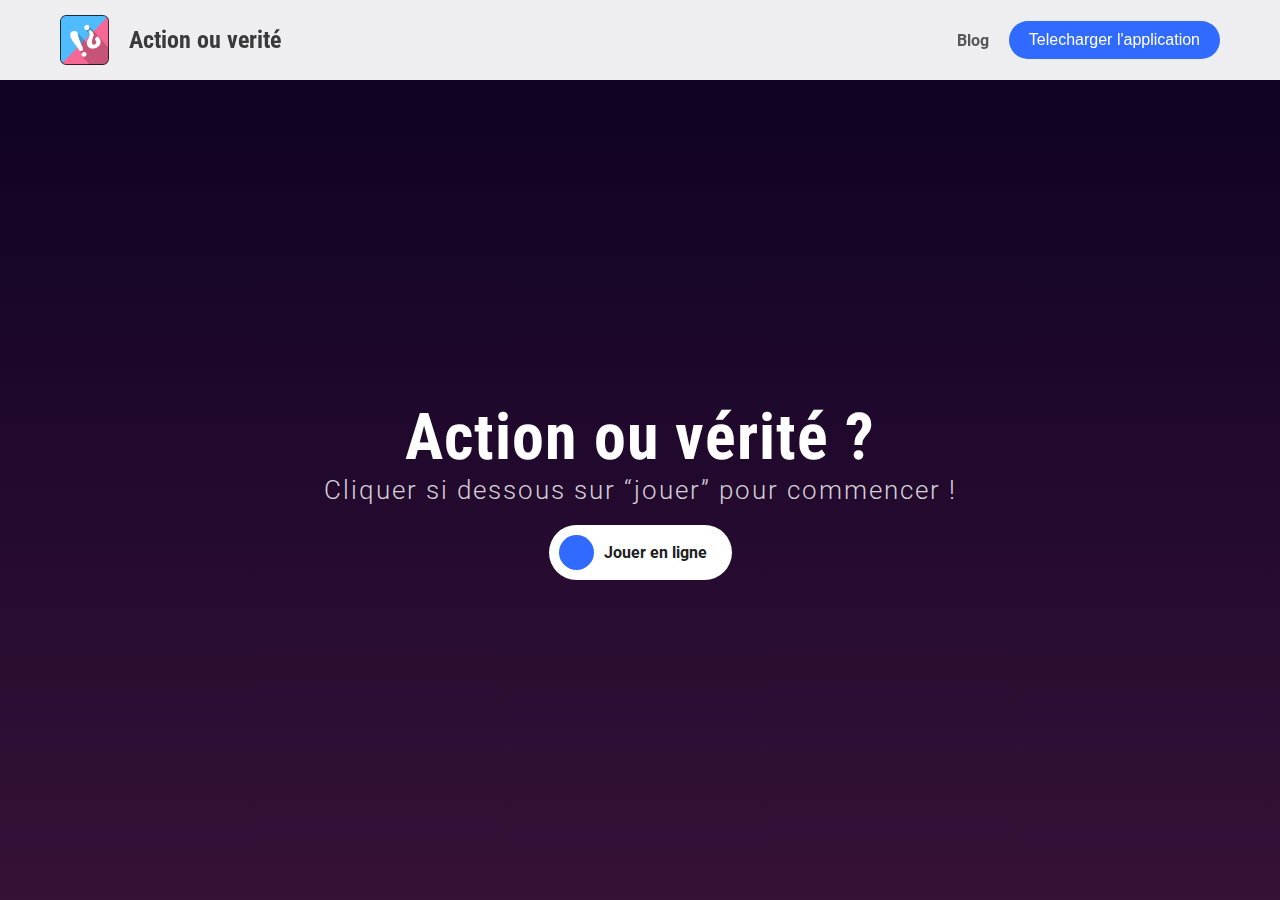
<file: index.html>
<!DOCTYPE html>
<html lang="fr">
<head>
    <meta charset="UTF-8">
    <meta name="viewport" content="width=device-width, initial-scale=1.0">
    <title>Action ou verité</title>

    <!-- css -->
    <link rel="stylesheet" href="./assets/style/style.css">
    <link rel="stylesheet" href="./assets/style/nav.css">
    <link rel="stylesheet" href="./assets/style/centre.css">
    <link rel="stylesheet" href="./assets/style/dowload.css">

    <!-- cdn -->

    <link rel="stylesheet" href="https://cdnjs.cloudflare.com/ajax/libs/font-awesome/6.5.1/css/all.min.css" integrity="sha512-DTOQO9RWCH3ppGqcWaEA1BIZOC6xxalwEsw9c2QQeAIftl+Vegovlnee1c9QX4TctnWMn13TZye+giMm8e2LwA==" crossorigin="anonymous" referrerpolicy="no-referrer" />
</head>
<body>

    <header>
        <nav>
            <div class="left_nav">
                <img class="img_nav" src="./assets/img/logo.png" alt="logo">
                <h1>Action ou verité</h1>
            </div>

            <div class="right_nav">
                <a href="#">Blog</a>
                <button>Telecharger l'application</button>
            </div>
        </nav>
    </header>

    <main>
        <div class="center_texte">

            <div class="contenu">
                <h2 class="Title_web_site">Action ou vérité ?</h2>
                <p class="texte_description"><strong>Cliquer si dessous sur “jouer” pour commencer !</strong></p>


                <button class="btn_launch_games" id="launch_games">
                    <div class="container_btn_info">
                        <div class="icon_btn">
                            <i class="fa-solid fa-play" style="color: #ffffff;"></i>
                        </div>
    
                        <p>Jouer en ligne</p>
                    </div>
                </button>
            </div>
        </div>
    </main>
    <script src="./assets/js/index.js"></script>
</body>
</html>
</file>
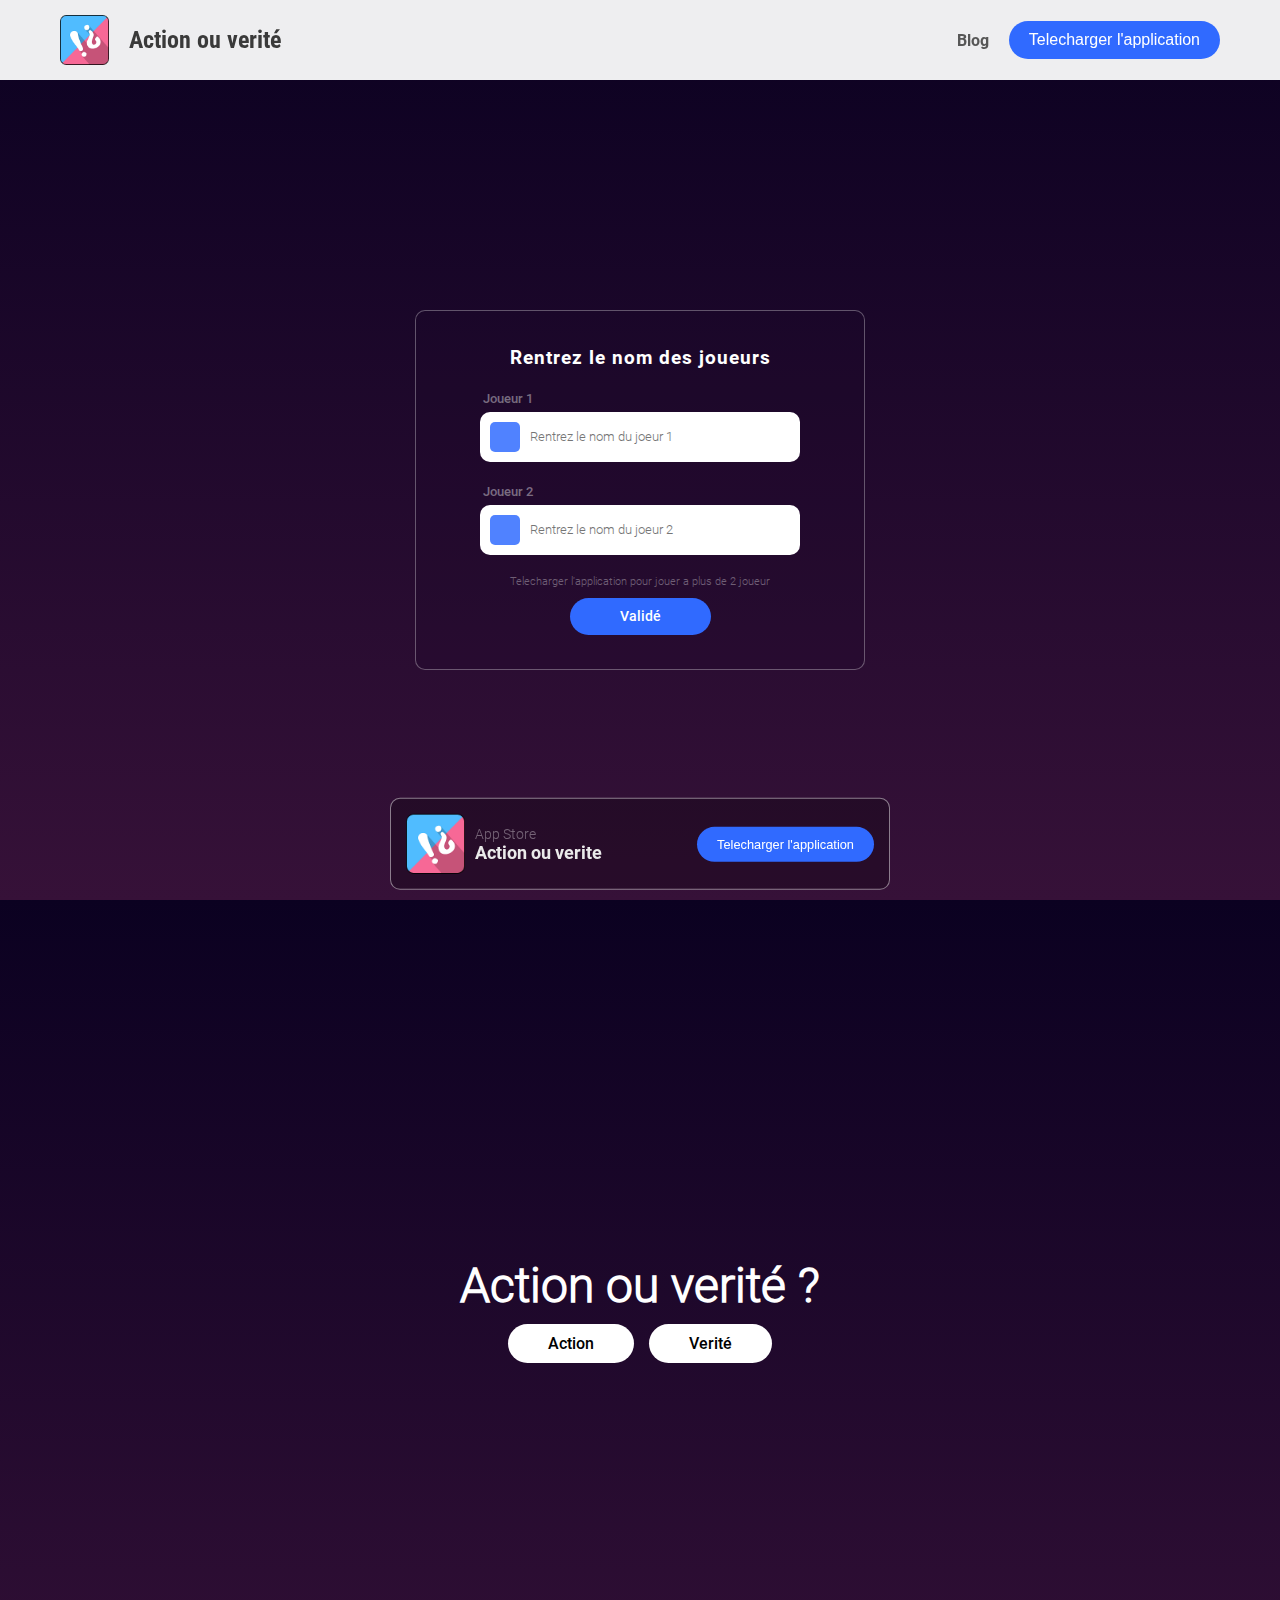
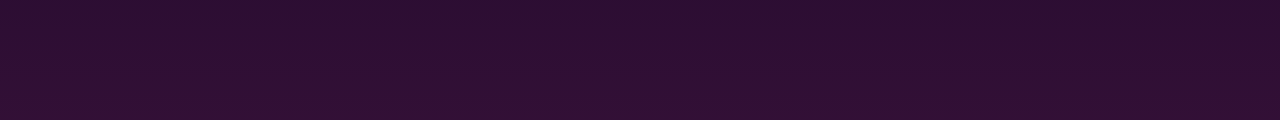
<file: assets/pages/games.html>
<!DOCTYPE html>
<html lang="fr">
<head>
    <meta charset="UTF-8">
    <meta name="viewport" content="width=device-width, initial-scale=1.0">
    <title>Action ou verité</title>
    <!-- css -->
    <link rel="stylesheet" href="../style/style.css">
    <link rel="stylesheet" href="../style/nav.css">
    <link rel="stylesheet" href="../style/centre.css">
    <link rel="stylesheet" href="../style/dowload.css">
    <link rel="stylesheet" href="../style/player.css">
    <link rel="stylesheet" href="../style/categories.css">
    <link rel="stylesheet" href="../style/games.css">
    <!-- cdn -->
    <link rel="stylesheet" href="https://cdnjs.cloudflare.com/ajax/libs/font-awesome/6.5.1/css/all.min.css" integrity="sha512-DTOQO9RWCH3ppGqcWaEA1BIZOC6xxalwEsw9c2QQeAIftl+Vegovlnee1c9QX4TctnWMn13TZye+giMm8e2LwA==" crossorigin="anonymous" referrerpolicy="no-referrer" />
</head>
<body>
    <div class="container_application_dowload" id="container_appli_menu_dowload">
        <div class="application_dowload_info">
            <div class="img_and_title_application">
                <img src="../img/logo.png" alt="img_appli">
    
                <div class="appli_info">
                    <p class="app_store_dowload_info_appli"><i class="fa-brands fa-app-store"></i> App Store</p>
                    <h3 class="title_appli_dowload">Action ou verite</h3>
                </div>
            </div>

            <div class="close" id="close_menu_appli"><i class="fa-solid fa-xmark"></i></div>
    
            <button class="btn_style_application">Telecharger l'application</button>
        </div>
    </div>

    <header>
        <nav>
            <div class="left_nav">
                <img class="img_nav" src="../img/logo.png" alt="logo">
                <h1>Action ou verité</h1>
            </div>

            <div class="right_nav">
                <a href="#">Blog</a>
                <button>Telecharger l'application</button>
            </div>
        </nav>
    </header>

    <main>
        <div class="center_texte" id="menu_identity">

            <div class="contenu">

                <div class="create_games_number_player">
                    <h2 class="identity_title">Rentrez le nom des joueurs </h2>

                    <div class="player_create_name_user">
                        <div class="name_use">
                            <label for="player1" class="player_style_name">Joueur 1</label>
                        </div>

                        <div class="input_player">

                            <div class="input_element">

                                <div class="player_icon">
                                    <i class="fa-solid fa-user"></i>
                                </div>

                                <input class="input_user" type="text" placeholder="Rentrez le nom du joeur 1" id="player1" name="player1">
                            </div>
                        </div>
                    </div>

                    <div class="player_create_name_user">
                        <div class="name_use">
                            <label for="player2" class="player_style_name">Joueur 2</label>
                        </div>

                        <div class="input_player">

                            <div class="input_element">

                                <div class="player_icon">
                                    <i class="fa-solid fa-user"></i>
                                </div>

                                <input class="input_user" type="text" placeholder="Rentrez le nom du joeur 2" id="player2" name="player2">
                            </div>
                        </div>
                    </div>

                    <p class="message_identity">Telecharger l'application pour jouer a plus de 2 joueur</p>

                    <button id="valid_champs" class="valid_form">Validé</button>
                </div>
            </div>
        </div>

        <div class="choice_categories" style="display: none;" id="menu_categories">

            <div class="container_choice">

                <div class="element_center_choice_categories">
                    <div class="btn_choice_categories">
                        <button id="amis_categories">💙Amis</button>
                        <button id="extreme_categories">🔥Extreme</button>
                        <button id="couple_categories">💏Couple</button>
                        <button id="couple_sexy_categories">💘Couple & sexy</button>
                    </div>
                </div>
    
                <div class="affiche_name_categories" id="categories_amis_games">
                    <p class="name_categories">💙</p>
                    <p class="name_categories">Amis</p>
                    <button onclick="LaunchGames('Amis')" class="launch_games_btn">Jouer</button>
                </div>

                <div class="affiche_name_categories" id="categories_extreme_games" style="display: none;">
                    <p class="name_categories">🔥</p>
                    <p class="name_categories">Extreme</p>
                    <button onclick="LaunchGames('Extreme')" class="launch_games_btn">Jouer</button>
                </div>

                <div class="affiche_name_categories" id="categories_couple_games" style="display: none;">
                    <p class="name_categories">💏</p>
                    <p class="name_categories">Couple</p>
                    <button onclick="LaunchGames('Couple')" class="launch_games_btn">Jouer</button>
                </div>

                <div class="affiche_name_categories" id="categories_couple_sexy_games" style="display: none;">
                    <p class="name_categories">💘</p>
                    <p class="name_categories">Couple & sexy</p>
                    <button onclick="LaunchGames('Couple_sexy')" class="launch_games_btn">Jouer</button>
                </div>
            </div>
        </div>

        <div class="games-create" id="container_choice">
            <h2 id="name_player"></h2>
            <h3>Action ou verité ?</h3>

            <div class="btn-choice-game-action-or-verite">
                <button class="btn-choice-games" id="action">Action</button>
                <button class="btn-choice-games" id="veriter">Verité</button>
            </div>
        </div>


        <div class="games-create" style="display: none;" id="container_question">
            <h2 id="player_name"></h2>
            <h3 class="question" id="questionR"></h3>
            <button class="btn-choice-games btn-size-new" id="next-question">Suivant</button>
        </div>

    </main>

    <script src="../js/app.js"></script>
    <script src="../js/question.js"></script>
    <script src="../js/select.js"></script>
</body>
</html>
</file>
<file: assets/style/style.css>
* {
    margin: 0;
    padding: 0;
    box-sizing: border-box;
}

body {
    height: 100vh;
    overflow: hidden;
    background: linear-gradient(#0B0121, #361138);
}

/* font */

@font-face {
    font-family: "RobotoCondensed-Bold";
    src: url(../fonts/static/RobotoCondensed-Bold.ttf);
}

@font-face {
    font-family: "Roboto-Bold";
    src: url(../fonts/Roboto/Roboto-Bold.ttf);
}


@font-face {
    font-family: "Roboto-Medium";
    src: url(../fonts/Roboto/Roboto-Medium.ttf)
}


@font-face {
    font-family: "Roboto-Light";
    src: url(../fonts/Roboto/Roboto-Light.ttf);
}

/* color or bg */

:root {
    --color_h1_nav : #3A3A3A;
}
</file>
<file: assets/style/nav.css>
nav {
    display: flex;
    align-items: center;
    padding: 15px 60px;
    background-color: rgba(255, 255, 255, 0.933);
    backdrop-filter: blur(50px);
    justify-content: space-between;
}

.img_nav {
    height: 50px;
}

.left_nav {
    display: flex;
    align-items: center;
    gap: 20px;
}

.right_nav {
    display: flex;
    align-items: center;
    gap: 20px;
}

/* texte and button */

h1 {
    font-family: "RobotoCondensed-Bold";
    font-size: 1.5rem;
    color: var(--color_h1_nav);
}

.right_nav a {
    color: rgb(87, 87, 87);
    font-family: "Roboto-Bold";
    text-decoration: none;

}

.right_nav button {
    all: unset;
    font-family: Arial, Helvetica, sans-serif;
    color: white;
    cursor: pointer;
    padding: 10px 20px;
    border-radius: 50px;
    background-color: #306AFF;
}

.right_nav button:hover {
    opacity: 70%;
}
</file>
<file: assets/style/centre.css>
.center_texte {
    height: calc(100vh - 80px);
    display: flex;
    align-items: center;
    justify-content: center;
}

.contenu {
    text-align: center;
}

.Title_web_site {
    color: white;
    font-weight: normal;
    font-size: 4rem;
    letter-spacing: 1px;
    font-family: "RobotoCondensed-Bold";

}

.texte_description {
    color: rgba(255, 255, 255, 0.81);
    letter-spacing: 2px;
    font-family: "Roboto-Light";
    margin-bottom: 20px;
    font-size: 1.6rem;

}

.texte_description strong {
    font-weight: normal;
}

/* btn */

.btn_launch_games {
    all: unset;
    cursor: pointer;
    display: block;
    background-color: rgb(255, 255, 255);
    border-radius: 50px;
    padding: 10px;
    margin: auto;
    transition: 0.1s;

}

.btn_launch_games:hover {
    opacity: 50%;
}
 
.container_btn_info {
    display: flex;
    gap: 10px;
    align-items: center;
}

.icon_btn {
    background-color: #306AFF;
    width: 35px;
    display: flex;
    font-size: 0.9rem;
    border-radius: 50px;
    align-items: center;
    justify-content: center;
    height: 35px;
}

.container_btn_info p {
    font-family: "Roboto-Bold";
    color: rgba(0, 0, 0, 0.901);
    margin-right: 15px;
}
</file>
<file: assets/style/dowload.css>
.container_application_dowload {
    background-color: rgba(0, 0, 0, 0.247);
    position: fixed; 
    bottom: 1px; 
    left: 50%;
    transform: translate(-50%, -10%);
    z-index: 10;
    width: 500px;
    border-radius: 10px;
    border: solid 1px rgba(255, 255, 255, 0.466);
    padding: 15px 15px;
    animation-duration: 3s;
    animation-name: openmenu;
}

.img_and_title_application img {
    height: 60px;
}

.application_dowload_info {
    display: flex;
    justify-content: space-between;
    align-items: center;
}

.img_and_title_application {
    display: flex;
    gap: 10px;
    align-items: center;
}

.btn_style_application {
    all: unset;
    font-family: Arial, Helvetica, sans-serif;
    color: white;
    cursor: pointer;
    font-size: 0.8rem;
    padding: 10px 20px;
    border-radius: 50px;
    background-color: #306AFF;
}

.btn_style_application:hover {
    opacity: 70%;
}

.app_store_dowload_info_appli {
    color: rgba(255, 255, 255, 0.37);
    font-family: "Roboto-Light";
    font-size: 0.9rem;
}

.title_appli_dowload {
    color: rgb(234, 234, 234);
    font-family: "Roboto-Bold";
    font-size: 1.1rem;
    font-weight: normal;
}

.close {
    position: absolute;
    color: rgba(255, 255, 255, 0.803);
    cursor: pointer;
    font-size: 0.7rem;
    right: 10px;
    top: 6px;
}

.close:hover {
    opacity: 50%;
}

/* animation */

@keyframes openmenu {
    0% {
        opacity: 0;
    }

    100% {
        opacity: 100%;
    }
}
</file>
<file: assets/style/player.css>
.player_create_name_user {
    margin-bottom: 20px;
}

.contenu {
    background-color: #1c072a3c;
    height: 360px;
    display: flex;
    align-items: center;
    justify-content: center;
    border-radius: 10px;
    width: 450px;
    padding: 30px;
    border: solid rgba(255, 255, 255, 0.312) 1px;
    animation-duration: 2s;
    animation-name: openmenuidentity;
}

.input_element {
    display: flex;
    background-color: rgb(255, 255, 255);
    width: 320px;
    margin: auto;
    gap: 10px;
    border-radius: 10px;
    padding: 10px;
    align-items: center;
}

.input_user {
    all: unset;
    /* background-color: antiquewhite; */
    text-align: left;
    width: 100%;

    font-size: 0.8rem;
    font-family: "Roboto-Light";

}

.player_icon {
    background-color: #306bffd7;
    color: white;
    padding: 14px;
    border-radius: 5px;
    width: 30px;
    display: flex;
    align-items: center;
    justify-content: center;
    font-size: 0.8rem;
    height: 30px;
}


.identity_title {
    color: white;
    font-family: "Roboto-Bold";
    letter-spacing: 1px;
    font-size: 1.2rem;
    margin-bottom: 20px;

}

.name_use {
    /* background-color: red; */
    text-align: left;
    margin-bottom: 5px;
}

.player_style_name {
    color: rgba(255, 255, 255, 0.412);
    font-family: "Roboto-Medium";
    font-size: 0.8rem;
    margin-left: 3px;

}

.message_identity {
    font-family: "Roboto-Light";
    font-size: 0.7rem;
    color: rgba(255, 255, 255, 0.356);
    margin-bottom: 10px;
}

.valid_form {
    all: unset;
    font-family: "Roboto-Medium";
    font-size: 0.9rem; 
    color: white;
    cursor: pointer;
    background-color: #306AFF;
    border-radius: 50px;
    transition: 0.1s;
    padding: 10px 50px;

}

.valid_form:hover {
    opacity: 50%;
}


.valid_form:active {
    scale: 0.9;
}


/* player */

@keyframes openmenuidentity {
    0% {
        opacity: 0;
        scale: 0;
    }

    100% {
        opacity: 100%;
        scale: 1;
    }
}
</file>
<file: assets/style/categories.css>
.choice_categories {
    display: flex;
    align-items: center;
    justify-content: center;
    height: calc(100vh - 80px);
    animation-duration: 2s;
    animation-name: openmenuidentity;
}

.container_choice {
    text-align: center;
}

.btn_choice_categories button {
    all: unset;
    display: block;
    background-color: rgba(0, 0, 0, 0.412);
    color: white;
    border-radius: 50px;
    cursor: pointer;
    font-family: "Roboto-Medium";
    width: 180px;
    padding: 15px;
    transition: 0.1s;
}


.btn_choice_categories button:hover {
    opacity: 50%;
}

.btn_choice_categories {
    display: flex;
    margin-bottom: 50px;
    gap: 20px;
}

.name_categories {
    font-size: 5rem;
    color: white;
    line-height: 70px;
    font-family: "Roboto-Bold";
    margin-bottom: 40px;

}

.launch_games_btn {
    all: unset;
    background-color: white;
    color: black;
    cursor: pointer;
    font-size: 1.2rem;
    padding: 10px 70px;
    font-family: "Roboto-Bold";
    border-radius: 10px;
}

.launch_games_btn:hover {
    opacity: 70%;
}

.affiche_name_categories {
    animation-duration: 3s;
    animation-name: transitonMenu;
}

@keyframes transitonMenu {
    0% {
        opacity: 0;
    }

    100% {
        opacity: 100%;
    }
}
</file>
<file: assets/style/games.css>
.games-create {
    display: flex;
    align-items: center;
    flex-direction: column;
    justify-content: center;
    height: calc(100vh - 80px);
    animation-duration: 2s;
    animation-name: openmenuidentity;
}

.games-create h2 {
    color: white;
    font-weight: normal;
    font-size: 1.9rem;
    font-family: "Roboto-Light";
}

.games-create h3 {
    color: white;
    font-family: "Roboto-Light";
    font-size: 3rem;
}

.btn-choice-games {
    all: unset;
    background-color: white;
    color: black;
    padding: 10px 40px;
    border-radius: 66px;
    cursor: pointer;
    font-size: 1rem;
    font-family: "Roboto-Medium";
    transition: 0.2s;
}

.btn-choice-game-action-or-verite {
    display: flex;
    gap: 15px;
    margin-top: 10px;
}

.btn-choice-games:hover {
    opacity: 60%;
}

.question {
    font-size: 1.3rem !important;
    margin-bottom: 10px;
}


.btn-size-new {
    padding: 7px 30px !important;
}
</file>
